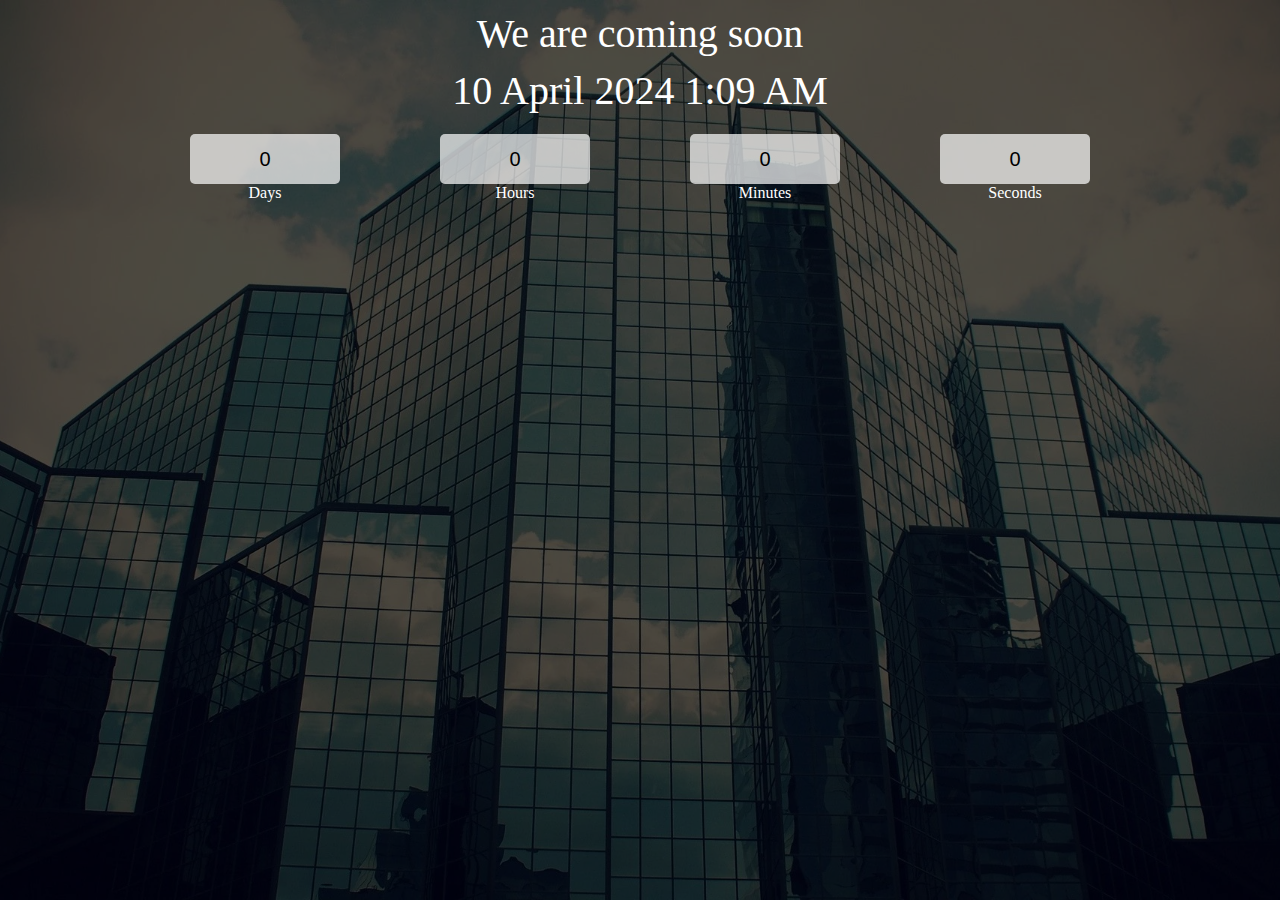
<file: project1_couuntDownTimer/index.html>
<!DOCTYPE html>
<html lang="en">
<head>
    <meta charset="UTF-8">
    <meta name="viewport" content="width=device-width, initial-scale=1.0">
    <title>Count-Down-Timer</title>
    <link rel="stylesheet" href="../project1_couuntDownTimer/css/custom.css">
</head>
<body>
    <div class="main">
        <div class="overlay">
            <div class="title">We are coming soon</div>
            <div class="title" id="end-Date">20 march 2022 10:00 PM</div>
            <div class="col">
                <div>
                    <input type="text" readonly value="0">
                    <br>
                    <label for="">Days</label>
                </div>
                <div>
                    <input type="text" readonly value="0">
                    <br>
                    <label for="">Hours</label>
                </div>
                <div>
                    <input type="text" readonly value="0">
                    <br>
                    <label for="">Minutes</label>
                </div>
                <div>
                    <input type="text" readonly value="0">
                    <br>
                    <label for="">Seconds</label>
                </div>
            </div>
        </div>
    </div>
    <script src="../project1_couuntDownTimer/js/app.js"></script>
    
</body>
</html>
</file>
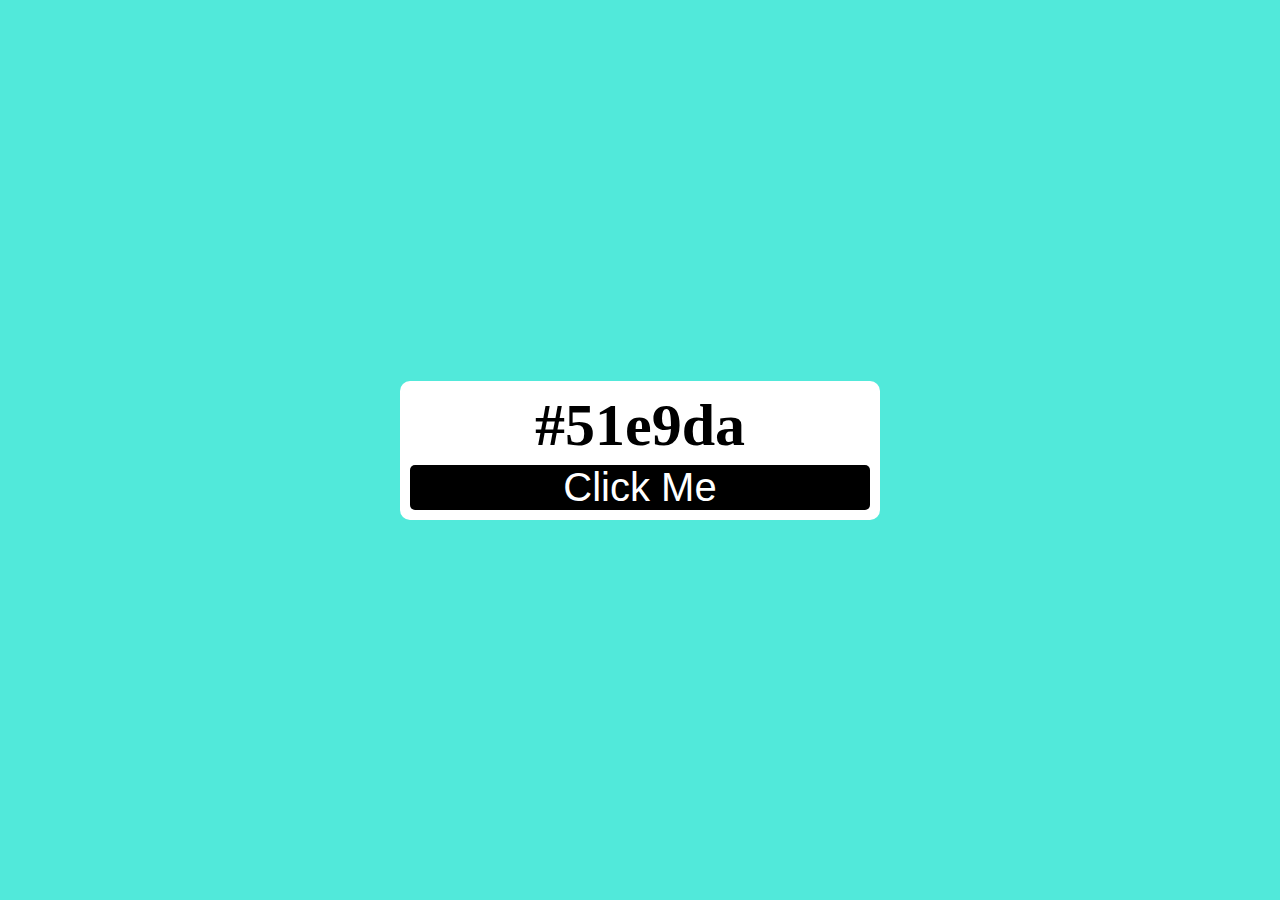
<file: project2_colorGenerator/index.html>
<!DOCTYPE html>
<html lang="en">
<head>
    <meta charset="UTF-8">
    <meta name="viewport" content="width=device-width, initial-scale=1.0">
    <title>Color-Generator</title>
    <link rel="stylesheet" href="../project2_colorGenerator/custom.css">
</head>
<body>
    <div class="main">
       <div class="container">
        <h2 id="color-code">#ffff</h2>
        <button id="btn">Click Me</button>
       </div>
    </div>
    <script src="../project2_colorGenerator/app.js"></script>
</body>
</html>
</file>
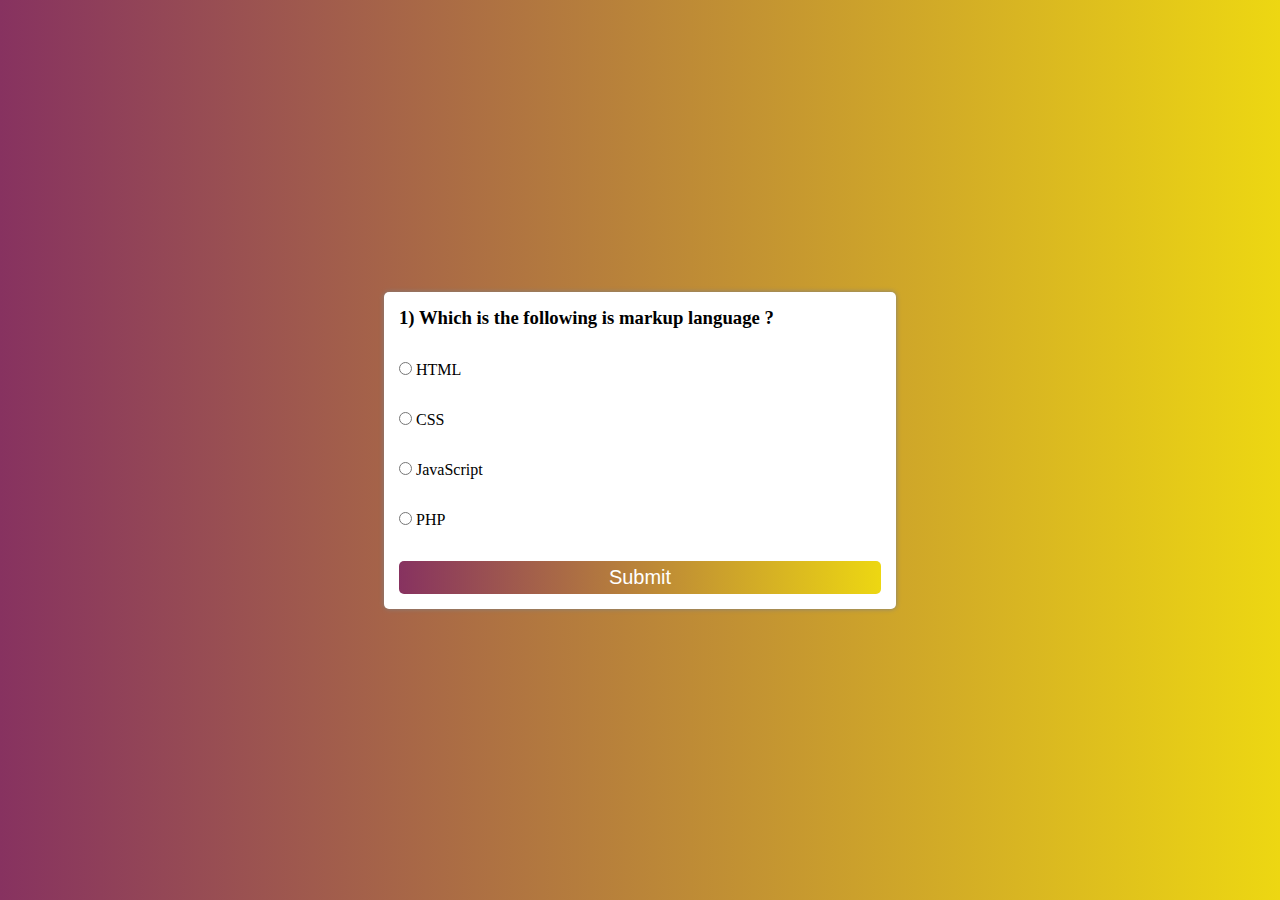
<file: project3_quiz/index.html>
<!DOCTYPE html>
<html lang="en">
<head>
    <meta charset="UTF-8">
    <meta name="viewport" content="width=device-width, initial-scale=1.0">
    <title>Quiz App</title>
    <link rel="stylesheet" href="custom.css">
</head>
<body>
    <div class="main">
        <div id="box" >
            <h3 id="quesBox">1. This is the dummy Questions</h3>
            <div class="row">
                <input class="options" id="option1" type="radio" value="a" name="option">           
                <label for="option1">Option 1</label>
            </div>
            <div class="row">
                <input class="options" id="option2"type="radio" value="b" name="option">
                <label for="option2">Option 2</label>
            </div>
            <div class="row">
                <input class="options" id="option3"type="radio" value="c" name="option">
                <label for="option3">Option 3</label>
            </div>
            <div class="row">
                <input class="options" id="option4"type="radio" value="d" name="option">
                <label for="option4">Option 4</label>
            </div>
            <button class="btn" onclick="quizSubmit()">Submit</button>
        </div>
    </div>
    <script src="app.js"></script>
</body>
</html>
</file>
<file: project1_couuntDownTimer/css/custom.css>
*{
    margin: 0;
    padding: 0;
    box-sizing: border-box;
}

@import url('https://fonts.googleapis.com/css2?family=Poppins:ital,wght@0,100;0,200;0,300;0,400;0,500;0,600;0,700;0,800;0,900;1,100;1,200;1,300;1,400;1,500;1,600;1,700;1,800;1,900&display=swap');

.main{
    width: 100%;
    height: 100vh;
    background: url("../image/countDownImg.webp");
    background-size: cover;
    background-position: center center;

}
.overlay{
    width: 100%;
    height: 100%;
    display: flex;
    align-items: center;
    flex-direction: column;
    background-color: rgba(0, 0, 0, 0.7);
}

.title{
    color: #fff;
    text-align: center;
    font-size: 2.5rem;
    margin-top: 10px;
}

.col{
    margin-top: 20px;
    width: 1000px;
    display: flex;
    justify-content: center;
    color: #fff;
}

.col div{
    width: 250px;
    text-align: center;
}

input{
    width: 60%;
    background-color: rgba(255, 255,255, 0.7);
    border-color: transparent;
    border-radius: 5px;
    height: 50px;
    text-align: center;
    font-size: 20px;
}
</file>
<file: project2_colorGenerator/custom.css>
*{
    margin: 0%;
    padding: 0%;
    box-sizing: border-box;
}
body{
    transition: 0.5s;
}
.main{
    width: 100%;
    height: 100vh;
    display: flex;
    align-items: center;
    justify-content: center;
}

.container{
    width:30rem ;
    /* height:15rem; */
    padding: 10px;
    border-radius: 10px;
    font-size: 40px;
    background-color: #fff;
    text-align: center;
}
button{
    margin-top: 5px;
    display: block;
    width: 100%;
    background-color: black;
    color: #fff;
    border-radius: 5px;
    border: none;
    font-size: 40px;
}
</file>
<file: project3_quiz/custom.css>
*{
    padding: 0%;
    margin: 0%;
    box-sizing: border-box;
}
body{
   background-Image:linear-gradient(to right , #873260 , #edd712)
}
.main{
    width: 100%;
    height: 100vh;
    display: flex;
    flex-direction: column;
    justify-content: center;
    align-items: center;
    /* justify-items: center; */
}
#box{
    width: 40%;
    padding: 15px;
    box-shadow: 0px 0px 5px gray;
    background-color: #fff;
    border-radius: 5px;  
}
.row{
    width: 40%;
    margin: 2rem;
    margin-left: 0;
}
.btn{
    width: 100%;
    padding:5px ;
    font-size: 20px;
    color: #fff;
    border: none;
    border-radius: 5px;
    background-Image:linear-gradient(to right , #873260 , #edd712)

}
</file>
